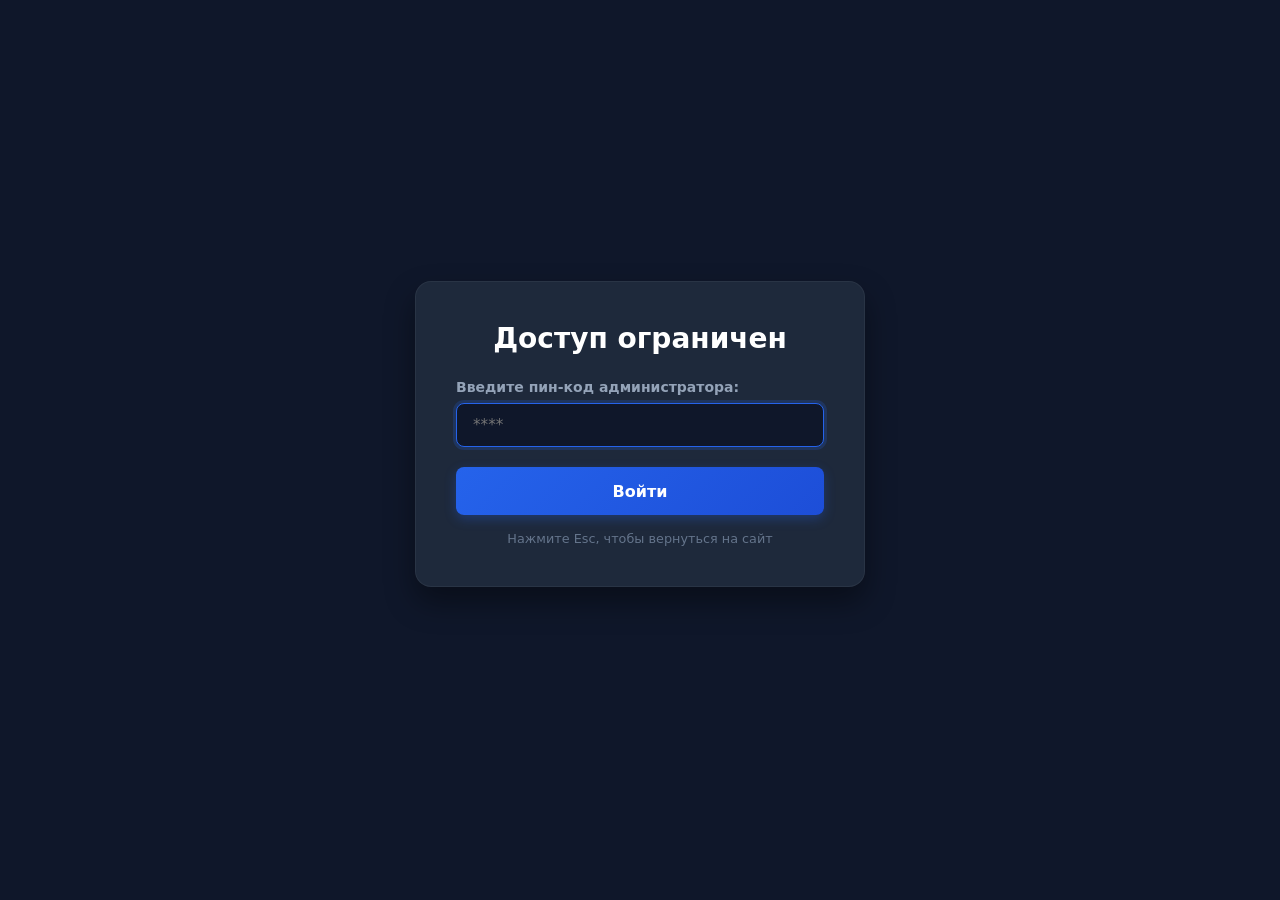
<file: admin.html>
<!DOCTYPE html>
<html lang="ru">
<head>
    <meta charset="UTF-8">
    <meta name="viewport" content="width=device-width, initial-scale=1.0">
    <title>Панель управления МС</title>
    <style>
        * { box-sizing: border-box; margin: 0; padding: 0; font-family: system-ui, sans-serif; }
        body { background-color: #0f172a; color: #f8fafc; display: flex; flex-direction: column; justify-content: center; align-items: center; min-height: 100vh; padding: 1.5rem; }
        .card { background: #1e293b; padding: 2.5rem; border-radius: 16px; box-shadow: 0 15px 30px rgba(0,0,0,0.4); max-width: 600px; width: 100%; border: 1px solid rgba(255,255,255,0.05); margin-bottom: 2rem; }
        #auth-panel { max-width: 450px; }
        h2 { font-size: 1.75rem; font-weight: 800; margin-bottom: 1.5rem; text-align: center; color: #fff; }
        h3 { font-size: 1.3rem; font-weight: 700; margin-bottom: 1rem; color: #fff; border-bottom: 1px solid #334155; padding-bottom: 0.5rem; }
        label { display: block; font-size: 0.875rem; font-weight: 600; color: #94a3b8; margin-bottom: 0.5rem; }
        input, textarea, select { width: 100%; padding: 0.75rem 1rem; background: #0f172a; border: 1px solid #334155; border-radius: 8px; color: #fff; font-size: 0.95rem; margin-bottom: 1.25rem; transition: all 0.3s; }
        input:focus, textarea:focus, select:focus { outline: none; border-color: #2563eb; box-shadow: 0 0 0 3px rgba(37, 99, 235, 0.2); }
        .btn { width: 100%; padding: 0.9rem; background: linear-gradient(135deg, #2563eb, #1d4ed8); color: #fff; border: none; border-radius: 8px; font-weight: 700; font-size: 1rem; cursor: pointer; transition: all 0.3s; box-shadow: 0 4px 12px rgba(37,99,235,0.3); }
        .btn:hover { transform: translateY(-1px); box-shadow: 0 6px 20px rgba(37,99,235,0.4); }
        .btn:disabled { background: #334155 !important; background-image: none !important; cursor: not-allowed; transform: none; box-shadow: none; }
        .btn-logout { background: #334155; margin-top: 0.75rem; box-shadow: none; }
        .btn-logout:hover { background: #475569; box-shadow: none; }
        .hint { font-size: 0.8rem; color: #64748b; margin-top: 1rem; text-align: center; }
        .posts-list { margin-top: 1rem; max-height: 350px; overflow-y: auto; padding-right: 5px; }
        .post-item { background: #0f172a; padding: 1rem; border-radius: 8px; margin-bottom: 0.75rem; display: flex; justify-content: space-between; align-items: center; border: 1px solid #334155; }
        .post-info { max-width: 75%; }
        .post-item-title { font-weight: 600; color: #fff; font-size: 0.95rem; white-space: nowrap; overflow: hidden; text-overflow: ellipsis; }
        .post-item-meta { font-size: 0.75rem; color: #64748b; margin-top: 0.25rem; }
        .btn-delete { background: #ef4444; color: white; border: none; padding: 0.5rem 0.75rem; border-radius: 6px; font-size: 0.85rem; font-weight: 600; cursor: pointer; transition: background 0.2s; }
        .btn-delete:hover { background: #dc2626; }
        .no-posts { text-align: center; color: #64748b; font-size: 0.9rem; padding: 1rem 0; }
    </style>
</head>
<body>

    <div id="auth-panel" class="card">
        <h2>Доступ ограничен</h2>
        <form onsubmit="checkPin(event)">
            <label>Введите пин-код администратора:</label>
            <input type="password" id="admin-pin" placeholder="****" autofocus required>
            <button type="submit" class="btn">Войти</button>
        </form>
        <p class="hint">Нажмите Esc, чтобы вернуться на сайт</p>
    </div>

    <div id="cms-panel" class="card" style="display: none;">
        <h2>Добавить публикацию</h2>
        <form id="firebase-news-form" onsubmit="publishNews(event)">
            <label>Раздел сайта:</label>
            <select id="post-section">
                <option value="news">Новости</option>
                <option value="sector-legal">Правовой сектор</option>
                <option value="sector-culture">Культурный сектор</option>
                <option value="sector-sport">Спортивный сектор</option>
                <option value="sector-info">Информационный сектор</option>
                <option value="sector-household">Бытовой сектор</option>
            </select>

            <label>Заголовок:</label>
            <input type="text" id="post-title" placeholder="Введите заголовок" required>

            <label>Текст публикации:</label>
            <textarea id="post-text" rows="5" placeholder="Напишите текст..." required></textarea>

            <label>Ссылка на фото (необязательно):</label>
            <input type="url" id="post-img" placeholder="https://...">

            <button type="submit" id="submit-btn" class="btn">Опубликовать для всех</button>
            <button type="button" class="btn btn-logout" onclick="logout()">Выйти из панели</button>
        </form>
        <p class="hint">Нажмите Esc, чтобы мгновенно скрыть панель</p>
    </div>

    <div id="manage-panel" class="card" style="display: none;">
        <h3>Управление публикациями</h3>
        <div class="posts-list" id="posts-container">
            <p class="no-posts">Загрузка публикаций...</p>
        </div>
    </div>
    <script>
        const DATABASE_URL = "https://firebaseio.com";

        const SECTIONS_DICT = {
            "news": "Новости",
            "sector-legal": "Правовой сектор",
            "sector-culture": "Культурный сектор",
            "sector-sport": "Спортивный сектор",
            "sector-info": "Информационный сектор",
            "sector-household": "Бытовой сектор"
        };

        function checkPin(e) {
            if (e) e.preventDefault(); 
            const pin = document.getElementById('admin-pin').value.trim();
            if (pin === "2010") {
                localStorage.setItem('ms_admin_session', 'active');
                showPanel();
            } else {
                alert('Неверный пин-код доступа!');
            }
        }

        function showPanel() {
            document.getElementById('auth-panel').style.display = 'none';
            document.getElementById('cms-panel').style.display = 'block';
            document.getElementById('manage-panel').style.display = 'block';
            loadPosts(); 
        }

        function logout() {
            localStorage.removeItem('ms_admin_session');
            window.location.href = "index.html"; 
        }

        document.addEventListener("keydown", (e) => {
            if (e.key === "Escape" || e.key === "Esc") {
                window.location.href = "index.html";
            }
        });

        async function publishNews(e) {
            e.preventDefault();
            const btn = document.getElementById('submit-btn');
            const section = document.getElementById('post-section').value;
            const title = document.getElementById('post-title').value.trim();
            const text = document.getElementById('post-text').value.trim();
            const img = document.getElementById('post-img').value.trim();

            btn.disabled = true;
            btn.innerText = "Публикация...";

            const postId = Date.now().toString(); 
            const newPost = {
                id: postId,
                section: section,
                title: title,
                text: text,
                img: img,
                date: new Date().toLocaleDateString('ru-RU')
            };

            try {
                const response = await fetch(`${DATABASE_URL}/posts/${postId}.json`, {
                    method: 'PUT',
                    headers: { 'Content-Type': 'application/json' },
                    body: JSON.stringify(newPost)
                });

                if (response.ok) {
                    alert('Поздравляем! Новость успешно опубликована!');
                    document.getElementById('firebase-news-form').reset();
                    loadPosts(); 
                } else {
                    alert('Ошибка отправки данных в Firebase.');
                }
            } catch (err) {
                alert('Сетевая ошибка: ' + err.message);
            } finally {
                btn.disabled = false;
                btn.innerText = "Опубликовать для всех";
            }
        }

        async function loadPosts() {
            const container = document.getElementById('posts-container');
            if (!container) return;

            try {
                const response = await fetch(`${DATABASE_URL}/posts.json`);
                const data = await response.json();
                
                if (!data || Object.keys(data).length === 0) {
                    container.innerHTML = '<p class="no-posts">Публикаций пока нет.</p>';
                    return;
                }

                container.innerHTML = '';
                const items = Object.keys(data).map(key => data[key]).reverse();

                items.forEach(post => {
                    if (!post || !post.id) return;
                    const item = document.createElement('div');
                    item.className = 'post-item';
                    const secName = SECTIONS_DICT[post.section] || "Новости";
                    item.innerHTML = `
                        <div class="post-info">
                            <div class="post-item-title">${post.title || 'Без заголовка'}</div>
                            <div class="post-item-meta">${post.date || ''} | ${secName}</div>
                        </div>
                        <button class="btn-delete" onclick="deletePost('${post.id}')">Удалить</button>
                    `;
                    container.appendChild(item);
                });
            } catch (err) {
                container.innerHTML = '<p class="no-posts" style="color: #ef4444;">Ошибка загрузки списка.</p>';
            }
        }

        async function deletePost(postId) {
            if (!confirm('Вы уверены, что хотите окончательно удалить эту публикацию?')) return;

            try {
                const response = await fetch(`${DATABASE_URL}/posts/${postId}.json`, {
                    method: 'DELETE'
                });

                if (response.ok) {
                    alert('Публикация успешно удалена!');
                    loadPosts(); 
                } else {
                    alert('Не удалось удалить публикацию.');
                }
            } catch (err) {
                alert('Ошибка сети: ' + err.message);
            }
        }

        if (localStorage.getItem('ms_admin_session') === 'active') {
            showPanel();
        }
    </script>
</body>
</html>
</file>
